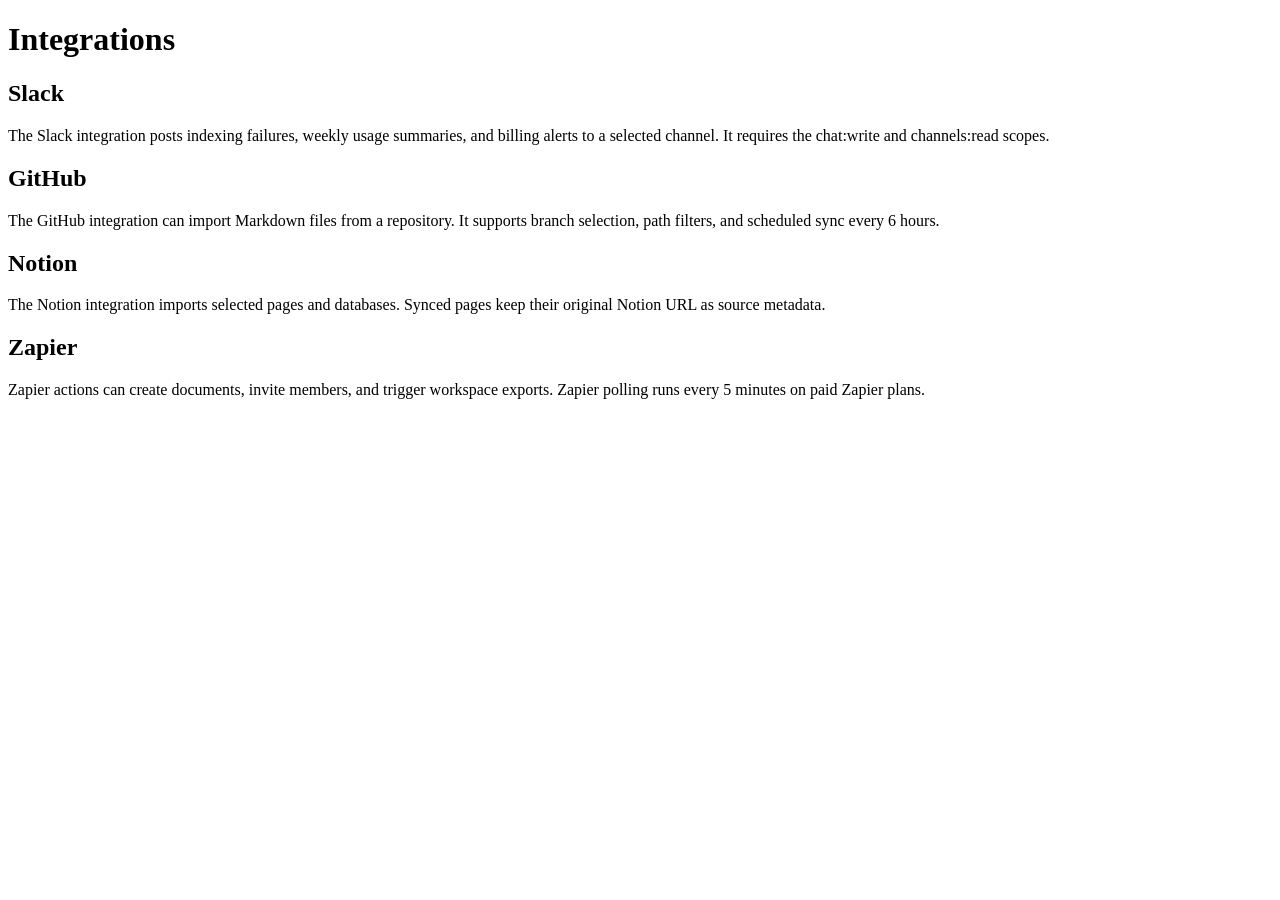
<file: showcase_docs/integrations.html>
<!doctype html>
<html>
<body>
<h1>Integrations</h1>
<h2>Slack</h2>
<p>The Slack integration posts indexing failures, weekly usage summaries, and billing alerts to a selected channel. It requires the chat:write and channels:read scopes.</p>
<h2>GitHub</h2>
<p>The GitHub integration can import Markdown files from a repository. It supports branch selection, path filters, and scheduled sync every 6 hours.</p>
<h2>Notion</h2>
<p>The Notion integration imports selected pages and databases. Synced pages keep their original Notion URL as source metadata.</p>
<h2>Zapier</h2>
<p>Zapier actions can create documents, invite members, and trigger workspace exports. Zapier polling runs every 5 minutes on paid Zapier plans.</p>
</body>
</html>
</file>
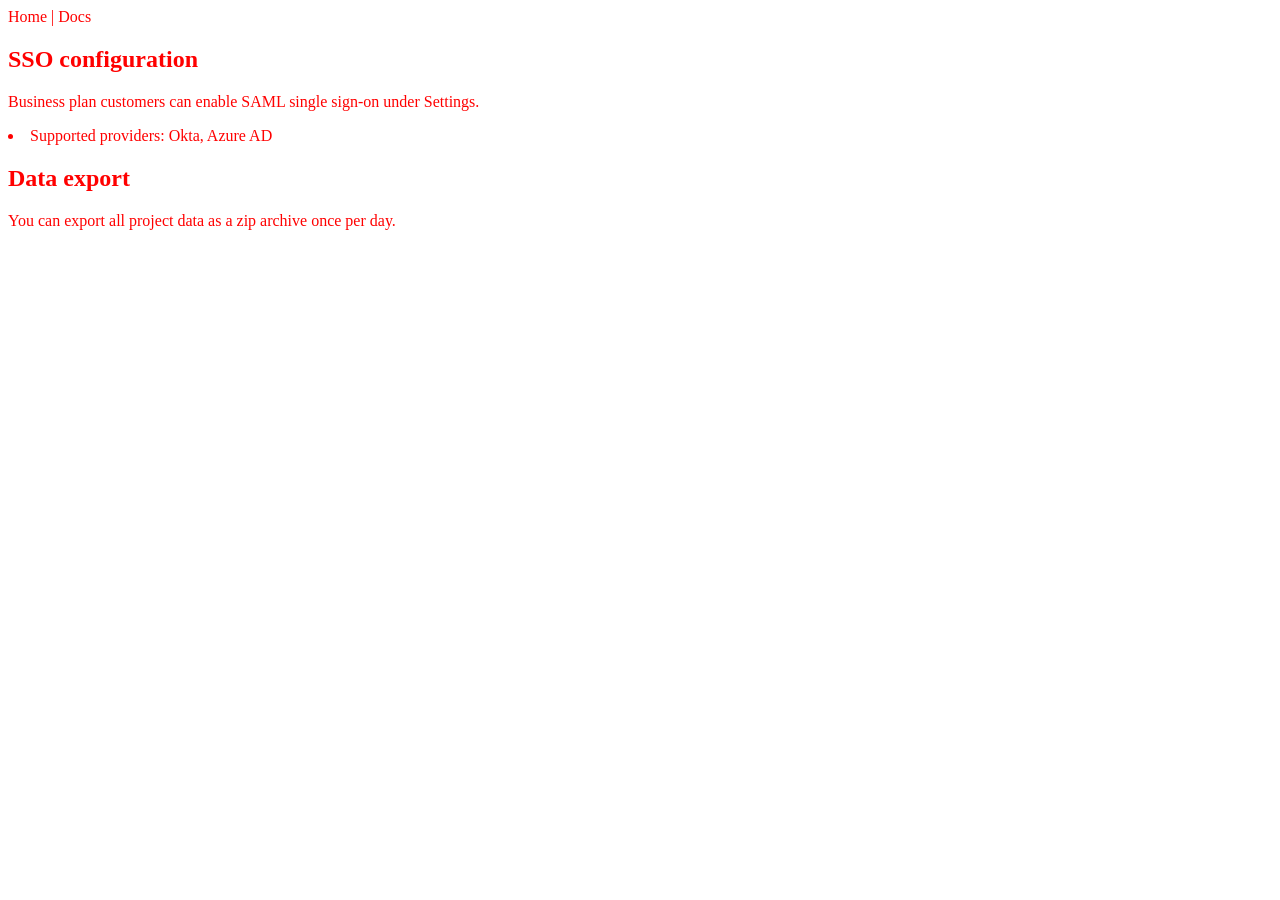
<file: tests/fixtures/sample.html>
<!doctype html>
<html><head><title>KB</title><style>body{color:red}</style></head>
<body>
<nav>Home | Docs</nav>
<h2>SSO configuration</h2>
<p>Business plan customers can enable SAML single sign-on under Settings.</p>
<li>Supported providers: Okta, Azure AD</li>
<h2>Data export</h2>
<p>You can export all project data as a zip archive once per day.</p>
</body></html>
</file>
